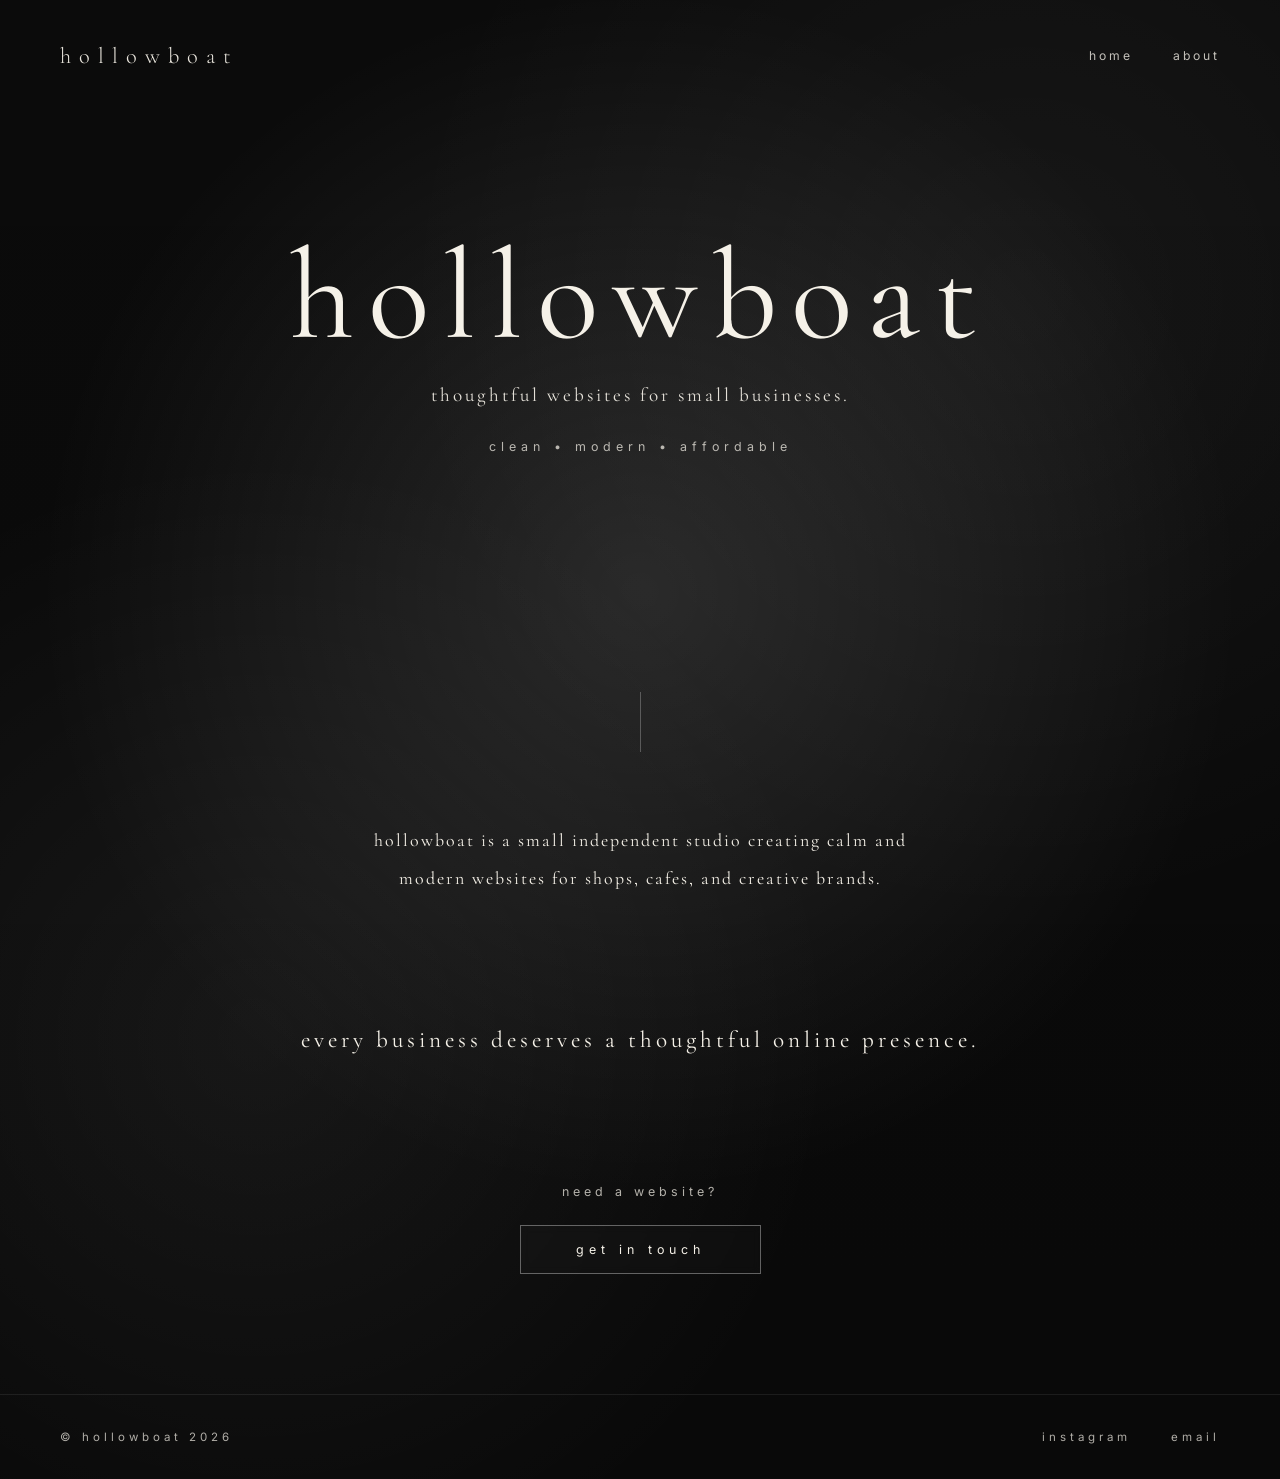
<file: index.html>
<!DOCTYPE html>
<html lang="en">

<head> 

  <meta charset="UTF-8" />

  <meta name="viewport"
  content="width=device-width, initial-scale=1.0" />

  <!-- SEO -->

  <title>
    hollowboat — thoughtful websites for small businesses
  </title>

  <meta name="description"
  content="hollowboat creates calm, modern, and affordable websites for shops, cafes, and small brands." />

  <meta name="keywords"
  content="hollowboat, hollowboat studio, minimalist web design, small business websites, indie web studio" />

  <meta name="author"
  content="hollowboat" />

  <!-- Open Graph -->

  <meta property="og:title"
  content="hollowboat" />

  <meta property="og:description"
  content="thoughtful websites for small businesses." />

  <meta property="og:image"
  content="https://raw.githubusercontent.com/hollowboat/AboutUs/main/Assests/homepage.png" />

  <meta property="og:type"
  content="website" />

  <!-- Theme -->

  <meta name="theme-color"
  content="#111111" />

  <!-- Fonts -->

  <link rel="preconnect"
  href="https://fonts.googleapis.com">

  <link rel="preconnect"
  href="https://fonts.gstatic.com"
  crossorigin>

  <link href="https://fonts.googleapis.com/css2?family=Cormorant+Garamond:wght@300;400;500&family=Inter:wght@300;400&display=swap"
  rel="stylesheet">

  <!-- CSS -->

  <link rel="stylesheet"
  href="home.css">

</head>

<body>

  <main class="homepage">

    <!-- Fog Overlay -->

    <div class="fog"></div>

    <!-- Navbar -->

    <nav>

      <div class="logo">
        hollowboat
      </div>

      <div class="nav-links">

        <a href="home.html">
          home
        </a>

        <a href="about.html">
          about
        </a>

      </div>

    </nav>

    <!-- Hero Section -->

    <section class="hero">

      <h1>
        hollowboat
      </h1>

      <p>
        thoughtful websites for small businesses.
      </p>

      <div class="mini-line">
        clean • modern • affordable
      </div>

    </section>

    <!-- Content -->

    <section class="content">

      <div class="divider"></div>

      <div class="small-text">
        hollowboat is a small independent studio creating calm and modern websites for shops, cafes, and creative brands.
      </div>

      <div class="statement">
        every business deserves a thoughtful online presence.
      </div>

      <!-- CTA -->

      <div class="cta">

        <p>
          need a website?
        </p>

        <a href="about.html">
          get in touch
        </a>

      </div>

    </section>

    <!-- Footer -->

    <footer>

      <p>
        © hollowboat 2026
      </p>

      <div class="footer-links">

        <a href="https://instagram.com/hollowboat"
        target="_blank">

          instagram

        </a>

        <a href="mailto:devfromasia@gmail.com">

          email

        </a>

      </div>

    </footer>

  </main>

  <!-- JS -->

  <script src="home.js"></script>

</body>
</html>
</file>
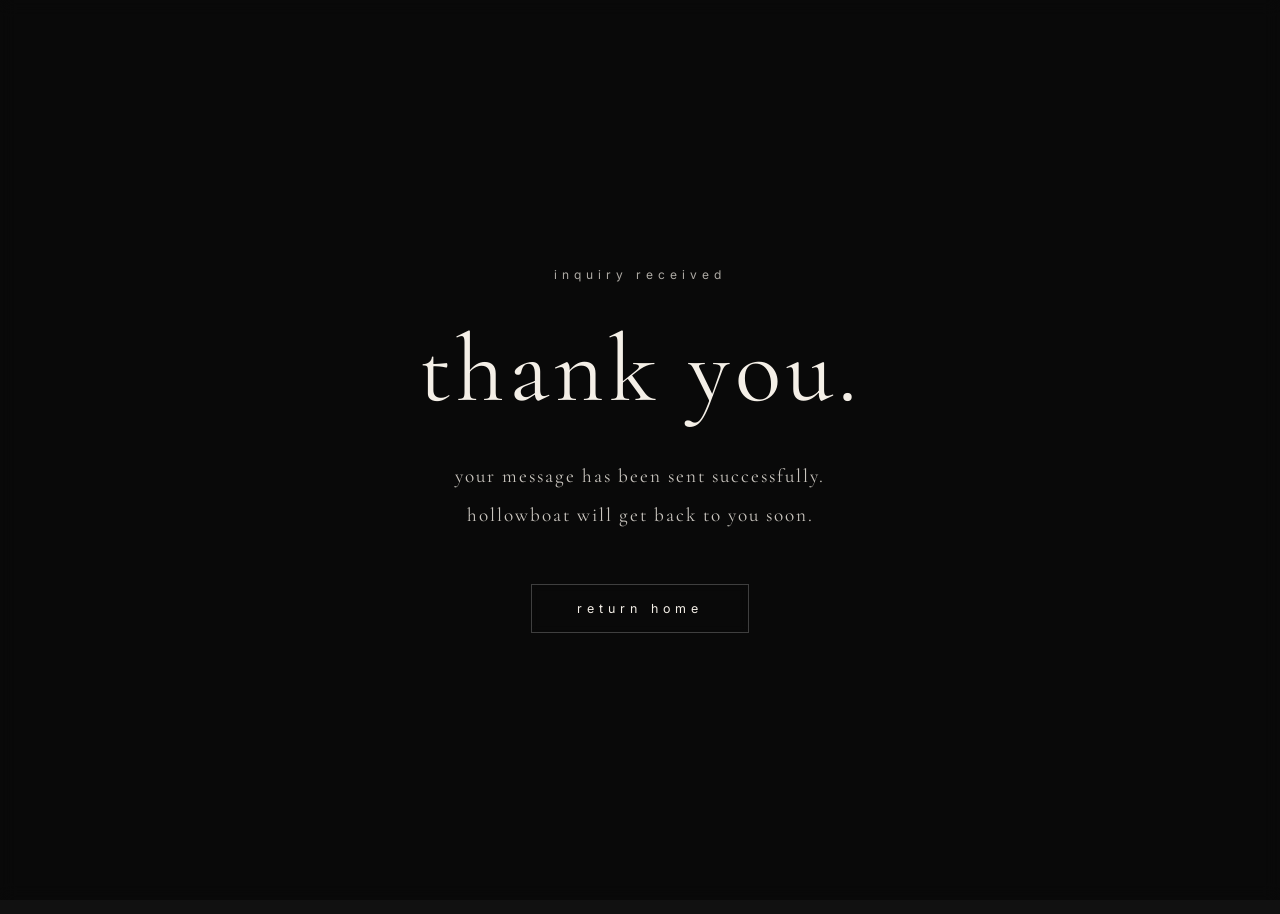
<file: thankyou.html>
<!DOCTYPE html>
<html lang="en">

<head>

  <meta charset="UTF-8">

  <meta name="viewport"
  content="width=device-width, initial-scale=1.0">

  <title>
    thank you — hollowboat
  </title>

  <!-- Fonts -->

  <link rel="preconnect"
  href="https://fonts.googleapis.com">

  <link rel="preconnect"
  href="https://fonts.gstatic.com"
  crossorigin>

  <link href="https://fonts.googleapis.com/css2?family=Cormorant+Garamond:wght@300;400;500&family=Inter:wght@300;400&display=swap"
  rel="stylesheet">

  <!-- CSS -->

  <link rel="stylesheet"
  href="thankyou.css">

</head>

<body>

  <!-- Background Video -->
  <video
    autoplay
    muted
    loop
    playsinline
    class="bg-video">
    
       <source
         src="https://raw.githubusercontent.com/hollowboat/AboutUs/main/Assests/hollowboatbg.mp4"
         type="video/mp4">
  
  </video>

  <!-- Dark Overlay -->

  <div class="overlay"></div>

  <!-- Main Content -->

  <main class="container">

    <div class="content">

      <p class="small-text">
        inquiry received
      </p>

      <h1>
        thank you.
      </h1>

      <p class="description">
        your message has been sent successfully.<br>
        hollowboat will get back to you soon.
      </p>

      <a href="index.html">
        return home
      </a>

    </div>

  </main>

  <!-- JS -->

  <script src="thankyou.js"></script>

</body>
</html>
</file>
<file: home.css>
/* =========================
   hollowboat — home.css
========================= */

*{
  margin:0;
  padding:0;
  box-sizing:border-box;
}

html{
  scroll-behavior:smooth;
}

body{

  background:#0f0f0f;

  color:#f5f1e8;

  overflow-x:hidden;

  font-family:'Inter',sans-serif;

  opacity:1;

  transition:opacity 1s ease;
}

a{
  text-decoration:none;
  color:inherit;
}

/* =========================
   HOMEPAGE
========================= */

.homepage{

  min-height:100vh;
  width:100%;

  position:relative;

  background:
  linear-gradient(rgba(0,0,0,0.28),
  rgba(0,0,0,0.42)),

  url("https://raw.githubusercontent.com/hollowboat/AboutUs/main/Assests/homepage.png");

  background-size:cover;
  background-position:center;
  background-repeat:no-repeat;

  display:flex;
  flex-direction:column;
  justify-content:space-between;

  overflow:hidden;
}

/* =========================
   FILM GRAIN
========================= */

.homepage::before{

  content:"";

  position:absolute;

  inset:0;

  background-image:
  url("https://www.transparenttextures.com/patterns/asfalt-light.png");

  opacity:0.08;

  mix-blend-mode:soft-light;

  pointer-events:none;

  z-index:1;
}

/* =========================
   FOG OVERLAY
========================= */

.fog{

  position:absolute;

  inset:0;

  background:
  radial-gradient(circle at 50% 40%,
  rgba(255,255,255,0.12),
  transparent 55%),

  radial-gradient(circle at 20% 70%,
  rgba(255,255,255,0.06),
  transparent 40%),

  radial-gradient(circle at 80% 20%,
  rgba(255,255,255,0.05),
  transparent 40%);

  animation:fogMove 20s ease-in-out infinite alternate;

  pointer-events:none;

  z-index:2;
}

@keyframes fogMove{

  from{
    transform:translateY(0px) scale(1);
  }

  to{
    transform:translateY(-12px) scale(1.03);
  }

}

/* =========================
   NAVBAR
========================= */

nav{

  width:100%;

  padding:42px 60px;

  display:flex;
  justify-content:space-between;
  align-items:center;

  position:relative;

  z-index:10;
}

.logo{

  font-family:'Cormorant Garamond',serif;

  font-size:1.4rem;

  letter-spacing:8px;

  font-weight:300;

  opacity:0.95;
}

.nav-links{

  display:flex;

  gap:40px;
}

.nav-links a{

  font-size:0.76rem;

  letter-spacing:3px;

  text-transform:lowercase;

  opacity:0.78;

  transition:0.4s ease;
}

.nav-links a:hover{

  opacity:1;
}

/* =========================
   HERO
========================= */

.hero{

  flex:1;

  display:flex;
  flex-direction:column;

  justify-content:center;
  align-items:center;

  text-align:center;

  padding:120px 20px;

  position:relative;

  z-index:5;
}

.hero h1{

  font-family:'Cormorant Garamond',serif;

  font-size:clamp(4rem,10vw,9rem);

  font-weight:400;

  letter-spacing:14px;

  margin-bottom:22px;

  line-height:1;
}

.hero p{

  font-family:'Cormorant Garamond',serif;

  font-size:1.2rem;

  letter-spacing:3px;

  opacity:0.92;

  margin-bottom:32px;
}

.mini-line{

  font-size:0.78rem;

  letter-spacing:5px;

  text-transform:lowercase;

  opacity:0.72;
}

/* =========================
   CONTENT
========================= */

.content{

  width:100%;

  display:flex;
  flex-direction:column;

  align-items:center;
  text-align:center;

  padding:120px 20px;

  position:relative;

  z-index:5;
}

.divider{

  width:1px;

  height:60px;

  background:
  rgba(255,255,255,0.25);

  margin-bottom:70px;
}

.small-text{

  max-width:580px;

  font-family:'Cormorant Garamond',serif;

  font-size:1.12rem;

  line-height:2.1;

  letter-spacing:2px;

  opacity:0.92;

  margin-bottom:120px;
}

.statement{

  font-family:'Cormorant Garamond',serif;

  font-size:1.45rem;

  line-height:2;

  letter-spacing:4px;

  max-width:760px;

  margin-bottom:120px;

  opacity:0.96;
}

/* =========================
   CTA
========================= */

.cta{

  display:flex;
  flex-direction:column;

  align-items:center;

  gap:26px;
}

.cta p{

  font-size:0.78rem;

  letter-spacing:4px;

  opacity:0.72;
}

.cta a{

  padding:16px 55px;

  border:
  1px solid rgba(255,255,255,0.35);

  font-size:0.78rem;

  letter-spacing:5px;

  text-transform:lowercase;

  transition:0.4s ease;

  backdrop-filter:blur(4px);

  background:
  rgba(255,255,255,0.02);
}

.cta a:hover{

  background:
  rgba(255,255,255,0.08);

  transform:
  translateY(-2px);

  box-shadow:
  0 0 25px rgba(255,255,255,0.08);
}

/* =========================
   FOOTER
========================= */

footer{

  width:100%;

  padding:35px 60px;

  display:flex;
  justify-content:space-between;
  align-items:center;

  border-top:
  1px solid rgba(255,255,255,0.08);

  position:relative;

  z-index:5;
}

footer p,
footer a{

  font-size:0.72rem;

  letter-spacing:4px;

  opacity:0.7;
}

.footer-links{

  display:flex;

  gap:40px;
}

/* =========================
   RESPONSIVE
========================= */

@media(max-width:900px){

  nav{
    padding:28px 24px;
  }

  footer{
    padding:28px 24px;
  }

  .logo{

    font-size:1rem;

    letter-spacing:5px;
  }

  .nav-links{
    gap:18px;
  }

  .nav-links a{

    font-size:0.65rem;

    letter-spacing:2px;
  }

  .hero{

    padding:100px 20px;
  }

  .hero h1{

    letter-spacing:7px;
  }

  .hero p{

    font-size:0.95rem;

    line-height:1.8;
  }

  .mini-line{

    font-size:0.62rem;

    line-height:2;
  }

  .small-text{

    font-size:1rem;

    line-height:2;
  }

  .statement{

    font-size:1.05rem;

    line-height:2;
  }

  .cta a{

    padding:14px 38px;
  }

  footer{

    flex-direction:column;

    gap:20px;
  }

}
</file>
<file: thankyou.css>
/* =========================
   hollowboat — thankyou.css
========================= */

*{
  margin:0;
  padding:0;
  box-sizing:border-box;
}

body{

  width:100%;
  height:100vh;

  overflow:hidden;

  background:#111;

  color:#f4efe7;

  font-family:'Inter',sans-serif;

  position:relative;
}

/* =========================
   BACKGROUND IMAGE
========================= */

.bg-video{

  position:absolute;

  inset:0;

  width:100%;
  height:100%;

  object-fit:cover;

  filter:
  brightness(0.38)
  blur(1px);

  transform:scale(1.03);

  z-index:1;
}

/* =========================
   OVERLAY
========================= */

.overlay{

  position:absolute;

  inset:0;

  background:
  rgba(0,0,0,0.45);

  backdrop-filter:
  blur(8px);

  z-index:2;
}

/* =========================
   FILM GRAIN
========================= */

body::before{

  content:"";

  position:absolute;

  inset:0;

  background-image:
  url("https://www.transparenttextures.com/patterns/asfalt-light.png");

  opacity:0.08;

  mix-blend-mode:soft-light;

  pointer-events:none;

  z-index:3;
}

/* =========================
   MAIN CONTAINER
========================= */

.container{

  width:100%;
  height:100vh;

  display:flex;
  justify-content:center;
  align-items:center;

  text-align:center;

  position:relative;

  z-index:5;

  padding:20px;
}

.content{

  max-width:700px;
}

/* =========================
   TEXT
========================= */

.small-text{

  font-size:0.75rem;

  letter-spacing:5px;

  text-transform:lowercase;

  opacity:0.7;

  margin-bottom:30px;
}

h1{

  font-family:'Cormorant Garamond',serif;

  font-size:clamp(3rem,8vw,6rem);

  font-weight:400;

  letter-spacing:5px;

  margin-bottom:30px;

  line-height:1.2;
}

.description{

  font-family:'Cormorant Garamond',serif;

  font-size:1.2rem;

  line-height:2;

  letter-spacing:2px;

  opacity:0.82;

  margin-bottom:50px;
}

/* =========================
   BUTTON
========================= */

a{

  display:inline-block;

  padding:16px 45px;

  border:
  1px solid rgba(255,255,255,0.22);

  color:#f4efe7;

  text-decoration:none;

  font-size:0.78rem;

  letter-spacing:5px;

  text-transform:lowercase;

  transition:0.4s ease;

  backdrop-filter:blur(5px);
}

a:hover{

  background:
  rgba(255,255,255,0.06);

  transform:
  translateY(-2px);

  box-shadow:
  0 0 25px rgba(255,255,255,0.08);
}

/* =========================
   RESPONSIVE
========================= */

@media(max-width:768px){

  h1{
    font-size:3rem;
  }

  .description{

    font-size:1rem;

    line-height:1.9;
  }

}
</file>
